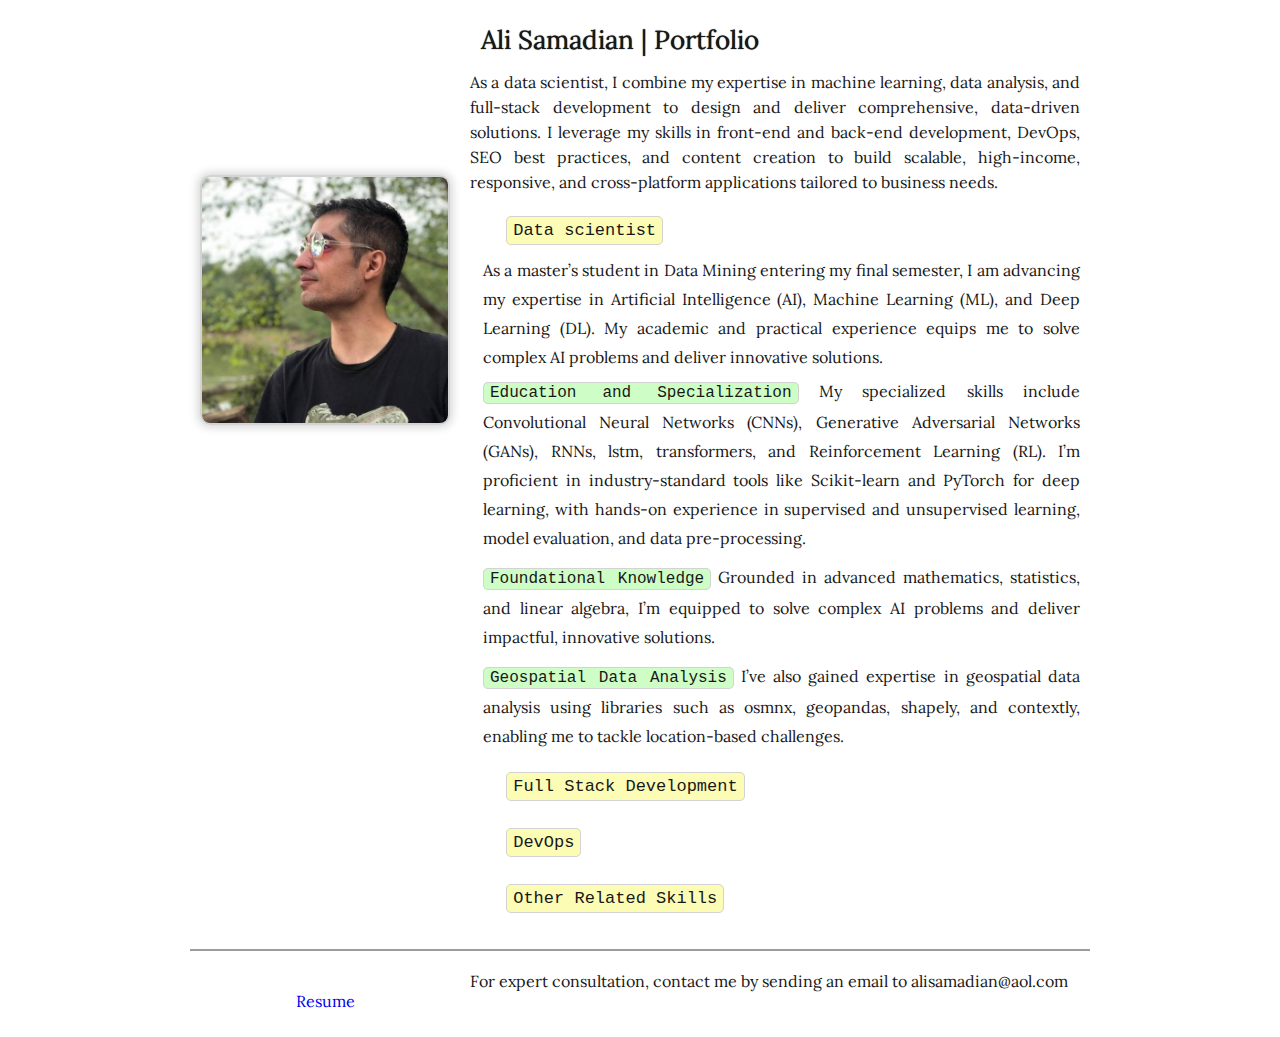
<file: index.html>
<!DOCTYPE html>
<html lang="en">
  <head>
    <meta charset="UTF-8" />
    <meta http-equiv="X-UA-Compatible" content="IE=edge" />
    <meta http-equiv="content-language" content="en" />
    <meta name="viewport" content="width=device-width, initial-scale=1.0" />
    <meta name="robots" content="index, follow, max-image-preview:large" />

    <title>Ali Samadian | Portfolio</title>
    <meta
      name="description"
      content="I am ali samadian and I possess a robust set of technical skills in software development, enabling me to deliver end-to-end solutions"
    />
    <meta name="keywords" content="ali samadian, Ali Samdian, ali samadi, developedbyali, full stack, machine learning" />
    
    <meta property="og:image:alt" content="Ali Samadian">
    <meta property="og:title" content="Ali Samadian">
    <meta property="og:url" content="https://alisamadian.github.io">
    <meta name="author" content="Ali Samadian">
    <meta name="publisher" content="Ali Samadian">
    <link rel="canonical" href="https://alisamadian.github.io">
    <link rel="icon" href="/static/ali_samadian.ico" sizes="any">

    <link href="https://fonts.googleapis.com/css2?family=Lora:ital,wght@0,400..700;1,400..700&display=swap" rel="stylesheet" />
    <link rel="stylesheet" href="index.css" />
    <link
      rel="stylesheet"
      href="https://pro.fontawesome.com/releases/v5.10.0/css/all.css"
      integrity="sha384-AYmEC3Yw5cVb3ZcuHtOA93w35dYTsvhLPVnYs9eStHfGJvOvKxVfELGroGkvsg+p"
      crossorigin="anonymous"
    />
  </head>
  <body>
    <div class="whole-container">
      <div class="main-container">
        <div class="first-row">
          <div class="first-row-right">
            <img class="first-row-right-avatar-image" src="./static/avatar.jpg" alt="ali samadian" width="250" height="190" />
          </div>

          <div class="first-row-left">
            <div class="first-row-left-text-container">
              <h1 class="first-row-left-h1">Ali Samadian | Portfolio</h1>
              <p class="first-row-left-introduction-p">
                As a data scientist, I combine my expertise in machine learning, data analysis, and full-stack development to design and deliver 
                comprehensive, data-driven solutions. I leverage 
                my skills in front-end and back-end development, DevOps, SEO best practices, and content creation to build scalable, high-income, 
                responsive, and cross-platform applications tailored to business needs.
              </p>
              <ul class="first-row-left-text-ul">
                <li>
                  <div id="data-scientist">
                    <pre id="first-row-left-text-ul-topic-indicator-data-scientist"> <i class="fas fa-chevron-down"></i> </pre>
                    <pre class="first-row-left-text-ul-topics">Data scientist</pre>
                  </div>
                  <div id="hidden-sections-data-scientist">
                    As a master’s student in Data Mining entering my final semester, I am advancing my expertise in Artificial Intelligence (AI), Machine Learning (ML), and Deep Learning (DL). My academic and practical experience equips me to solve complex AI problems and deliver innovative solutions.
                    <p>
                      <pre class="first-row-left-text-ul-sub-topics">Education and Specialization</pre> My specialized skills include Convolutional Neural Networks (CNNs), Generative Adversarial Networks (GANs), RNNs, lstm, transformers, and Reinforcement Learning (RL).
                       I’m proficient in industry-standard tools like Scikit-learn and PyTorch for deep learning, with hands-on experience 
                      in supervised and unsupervised learning, model evaluation, and data pre-processing. 
                      </p>
                      
                      <p>
                        <pre class="first-row-left-text-ul-sub-topics">Foundational Knowledge</pre> Grounded in advanced mathematics, statistics, and linear algebra, I’m equipped to solve complex AI problems and deliver impactful, innovative solutions.
                      </p>
                      <p>
                        <pre class="first-row-left-text-ul-sub-topics">Geospatial Data Analysis</pre>
                        I’ve also gained expertise in geospatial data analysis 
                        using libraries such as osmnx, geopandas, shapely, and contextly, enabling me to tackle location-based challenges. 
                      </p>
                  </div>
                </li>
                <li>
                  <div id="full-stack">
                    <pre id="first-row-left-text-ul-topic-indicator-full-stack"> <i class="fas fa-chevron-right"></i> </pre>
                    <pre class="first-row-left-text-ul-topics">Full Stack Development</pre>
                    <br />
                  </div>
                  <div id="hidden-sections-full-stack">
                    I am a skilled full-stack developer with comprehensive expertise across front-end and back-end technologies, delivering robust and user-focused web applications:
                    <p>
                      <pre class="first-row-left-text-ul-sub-topics">Front-End Mastery</pre> I am proficient in crafting responsive and visually engaging user interfaces using HTML, CSS, SASS, and Bootstrap. My expert-level command of Vanilla JavaScript empowers me to build dynamic, interactive features that enhance user experiences. I possess a deep understanding of Web Sockets for real-time data exchange, AJAX for seamless asynchronous operations, and Content Delivery Networks (CDNs) to optimize performance and scalability.
                    </p>
                    <p>
                      <pre class="first-row-left-text-ul-sub-topics">Back-End Specialization</pre> With over two years of hands-on experience, I excel in back-end development using Django and Django REST Framework (DRF) to create secure, scalable server-side solutions. I am adept at managing relational databases with SQL (primarily PostgreSQL) and non-relational databases with NoSQL (mostly Redis). My strong proficiency in Object-Relational Mapping (ORM) ensures efficient data modeling and querying, while my expertise in Asynchronous Server Gateway Interface (ASGI) technologies, such as Daphne and Channels, enables high-performance handling of asynchronous tasks.
                    </p>
                    <p>
                      <pre class="first-row-left-text-ul-sub-topics">End-to-End Development</pre> I bring extensive experience in integrating third-party APIs and developing feature-rich web applications tailored to complex requirements. My portfolio includes building systems with advanced functionalities such as booking systems, payment gateways, authentication and authorization modules, Learning Management Systems (LMS), blogs, dashboards, and e-commerce platforms—all designed to meet diverse business needs with precision and reliability.
                    </p>
                    <p>
                      <pre class="first-row-left-text-ul-sub-topics">Enhanced Skill Set</pre> Beyond the core stack, I am proficient in version control systems like Git for streamlined collaboration and code management. Additionally, my exposure to containerization tools like Docker ensures efficient development workflows and deployment readiness.
                    </p>
                </div>
                </li>

                <li>
                  <div id="devops">
                  <pre id="first-row-left-text-ul-topic-indicator-devops"> <i class="fas fa-chevron-right"></i> </pre>
                  <pre class="first-row-left-text-ul-topics">DevOps</pre>
                    <br />
                  </div>
                  <div id="hidden-sections-devops">
                    I am adept at managing and optimizing development workflows, ensuring seamless integration, deployment, and scalability of applications:
                  <p>
                    <pre class="first-row-left-text-ul-sub-topics">Containerization and Orchestration</pre> Proficient in Docker and Docker-Compose for containerizing applications, I ensure consistent environments across development, testing, and production stages. My skills enable efficient, scalable deployments with streamlined resource management.
                  </p>
                  <p>
                    <pre class="first-row-left-text-ul-sub-topics">Linux and Command-Line Mastery</pre> With a strong command of Linux environments and command-line operations, I excel in troubleshooting, task automation, and maintaining robust server infrastructures with precision.
                  </p>
                  <p>
                    <pre class="first-row-left-text-ul-sub-topics">Version Control and Collaboration</pre> Skilled in Git and GitHub, I facilitate collaborative development through effective version control, branching strategies, and code reviews, ensuring high-quality codebases and team synergy.
                  </p>
                  <p>
                    <pre class="first-row-left-text-ul-sub-topics">Deployment Automation and Web Server Configuration</pre> Experienced in automating deployment pipelines, I configure web servers using Nginx, including reverse proxies and support for ASGI and WSGI protocols, delivering efficient and reliable web applications using load balancing.
                  </p>
                  <p>
                    <pre class="first-row-left-text-ul-sub-topics">Task Scheduling and Automation</pre> Knowledgeable in Cron Jobs and task schedulers across diverse environments, I implement reliable automation for routine tasks and system maintenance, enhancing operational efficiency.
                  </p>
                </div>
                </li>
                <li>
                  <div id="other-skills">
                    <pre id="first-row-left-text-ul-topic-indicator-other-skills"> <i class="fas fa-chevron-right"></i> </pre>
                    <pre class="first-row-left-text-ul-topics">Other Related Skills</pre>
                    <br />
                  </div>
                  <div id="hidden-sections-other-skills">
                    I bring a versatile set of technical competencies that complement my core expertise, empowering me to address diverse challenges in software development and data-centric projects:
                    <p>
                      <pre class="first-row-left-text-ul-sub-topics">Web Scraping and Automation</pre> Proficient in Selenium and Scrapy, I excel in extracting data from web sources and automating repetitive tasks, driving efficient data collection and process optimization.
                    </p>
                    <p>
                      <pre class="first-row-left-text-ul-sub-topics">Data Analysis and Visualization</pre> With strong expertise in Python libraries like Pandas, Pandas TA, NumPy, and Matplotlib, I perform advanced data manipulation, analysis, and visualization to support data-driven decision-making.
                      </p>
                    <p>
                      <pre class="first-row-left-text-ul-sub-topics">Algorithmic Proficiency</pre> My expertise in Data Structures (DS) and Algorithm Design (AD) ensures optimized performance and efficient problem-solving across software solutions.
                    </p>
                    <p>
                      <pre class="first-row-left-text-ul-sub-topics">Search Engine Optimization (SEO)</pre> Knowledgeable in SEO best practices, I apply technical, on-page, and off-page strategies to enhance web visibility and boost organic traffic.
                    </p>
                  </div>
                </li>


              </ul>
            </div>
          </div>
        </div>
        <div class="line"></div>

        <div class="second-row">
          <div class="second-row-left">
            <div class="second-row-left-contact-text-container">
              <span>For expert consultation, contact me by sending an email to alisamadian@aol.com</span>
            </div>
          <ul class="first-row-left-social-icons-ul">
              <li class="first-row-left-social-icons-ul-li">
                <a href="https://github.com/alisamadian"><i class="fab fa-github"></i></a>
              </li>
              <li class="first-row-left-social-icons-ul-li">
                <a href="https://www.linkedin.com/in/alisamadian/"><i class="fab fa-linkedin-in"></i></a>
              </li>
              <li class="first-row-left-social-icons-ul-li">
                <a href="mailto:alisamadian@aol.com"><i class="far fa-envelope"></i></a>
              </li>
              <li class="first-row-left-social-icons-ul-li">
                <a href="tel:+989354920099"><i class="far fa-phone"></i></a>
              </li>
              <li class="first-row-left-social-icons-ul-li">
                <a href="https://t.me/alisamadian0"><i class="fab fa-telegram"></i></a>
              </li>
              <li class="first-row-left-social-icons-ul-li">
                <a href="https://wa.me/989354920099"><i class="fab fa-whatsapp"></i></a>
              </li>
              
            </ul>
            
          </div>
          <div class="second-row-right">
            <!-- <div class="second-row-academic"><a href="./resume.html">Academic CV</a></div> -->
            <div class="second-row-resume"><a href="./ali_samadian_resume.pdf" download> Resume <i class="far fa-download"></i></a></div>
          </div>
        </div>
        <div class="third-row"></div>
      </div>
      <script src="./index.js"></script>
    </div>
  </body>
</html>
</file>
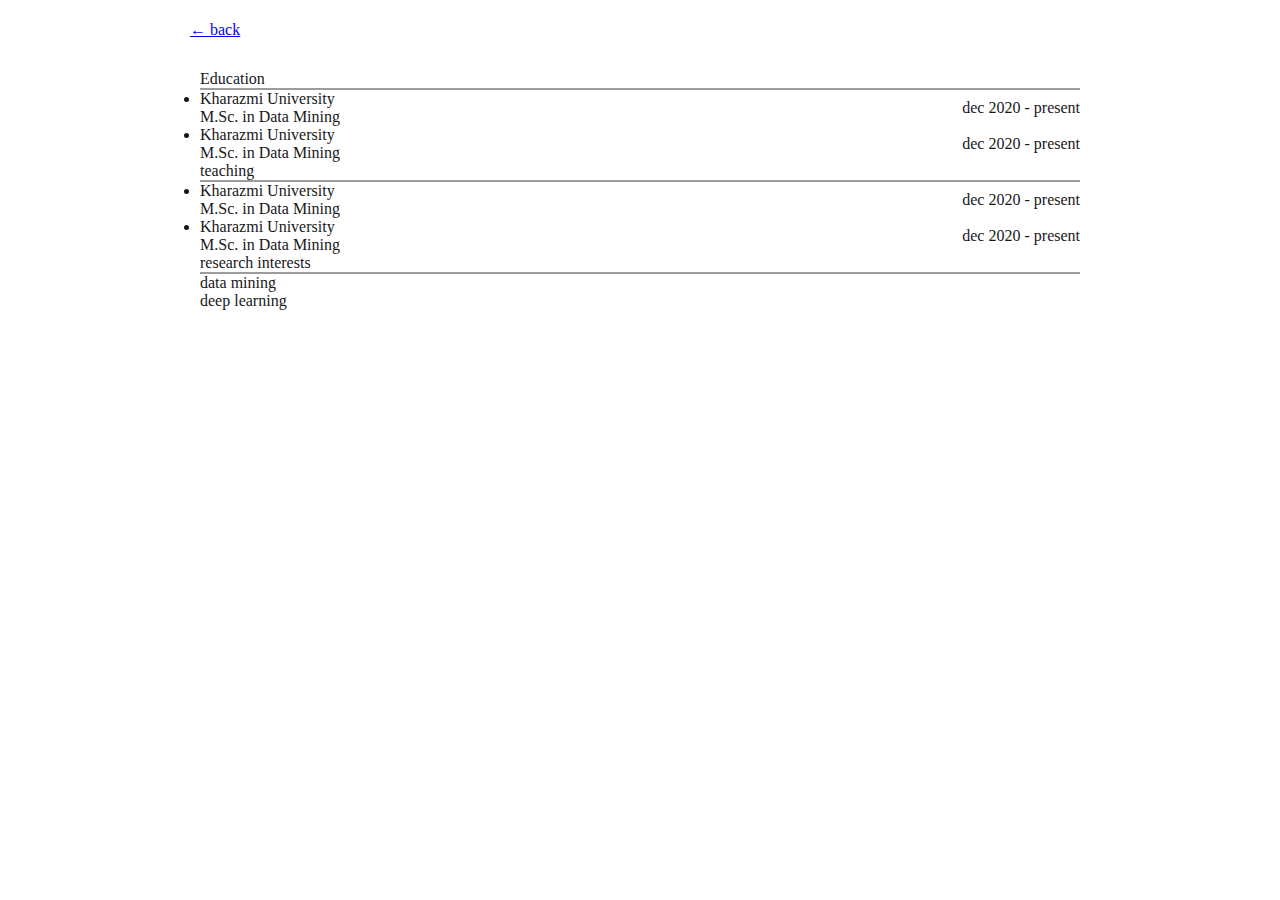
<file: academic.html>
<!DOCTYPE html>
<html lang="en">
  <head>
    <meta charset="UTF-8" />
    <meta name="viewport" content="width=device-width, initial-scale=1.0" />
    <link rel="stylesheet" href="index.css" />
    <title>Document</title>
  </head>
  <body>
    <div class="whole-container">
      <div class="main-container">
        <div class="academic-first-row"><a href="./index.html">&#8592; back</a></div>
        <div class="academic-second-row">
          <div class="academic-second-row-education">
            <p>Education</p>
            <div class="line"></div>
            <ul class="academic-second-row-education-ul">
              <li class="academic-second-row-education-ul-li">
                <div class="academic-second-row-education-li-div">
                  <div class="academic-second-row-education-li-left">
                    <p>Kharazmi University</p>
                    <p>M.Sc. in Data Mining</p>
                  </div>
                  <div class="academic-second-row-education-li-right">dec 2020 - present</div>
                </div>
              </li>
              <li class="academic-second-row-education-ul-li">
                <div class="academic-second-row-education-li-div">
                  <div class="academic-second-row-education-li-left">
                    <p>Kharazmi University</p>
                    <p>M.Sc. in Data Mining</p>
                  </div>
                  <div class="academic-second-row-education-li-right">dec 2020 - present</div>
                </div>
              </li>
            </ul>
          </div>
          <div class="academic-second-row-education">
            <p>teaching</p>
            <div class="line"></div>
            <ul class="academic-second-row-education-ul">
              <li class="academic-second-row-education-ul-li">
                <div class="academic-second-row-education-li-div">
                  <div class="academic-second-row-education-li-left">
                    <p>Kharazmi University</p>
                    <p>M.Sc. in Data Mining</p>
                  </div>
                  <div class="academic-second-row-education-li-right">dec 2020 - present</div>
                </div>
              </li>
              <li class="academic-second-row-education-ul-li">
                <div class="academic-second-row-education-li-div">
                  <div class="academic-second-row-education-li-left">
                    <p>Kharazmi University</p>
                    <p>M.Sc. in Data Mining</p>
                  </div>
                  <div class="academic-second-row-education-li-right">dec 2020 - present</div>
                </div>
              </li>
            </ul>
          </div>
          <div class="academic-second-row-research">
            <p>research interests</p>
            <div class="line"></div>
            <ul class="academic-second-row-research-ul">
              <li class="academic-second-row-research-ul-li">
                <p>data mining</p>
              </li>
              <li class="academic-second-row-research-ul-li">
                <p>deep learning</p>
              </li>
            </ul>
          </div>
        </div>
        <div class="academic-third-row"></div>
      </div>
    </div>
  </body>
</html>
</file>
<file: index.css>
.lora-1 {
  font-family: "Lora", serif;
  font-optical-sizing: auto;
  font-style: normal;
}
/* css reset */
html {
  box-sizing: border-box;
  font-size: 16px;
  font-family: Lora;
}

*,
*:before,
*:after {
  box-sizing: inherit;
}

body,
h1,
h2,
h3,
h4,
h5,
h6,
pre,
p,
ol,
ul {
  margin: 0;
  padding: 0;
  font-weight: normal;
}

img {
  max-width: 100%;
  height: auto;
}
pre {
  display: inline !important;
}

:root {
  --black:#181818;
  --white: #ffffff;
  --border: #d3d3d3;
  --backgroundgray: #f0f0f0;
  --line: #9c9c9c;
  --yellow: #fcfcb5;
  --red: #ffadad;
  --green: #cefec5;
  --blue: #a4edf4;
  --purple: #bdb2ff;
}

.line {
  width: 100%;
  min-height: 2px;
  background-color: var(--line);
}

/* start of index.html */

.whole-container {
  width: 100%;
  min-height: 10px;
  display: flex;
  flex-direction: column;
  justify-content: flex-start;
  align-items: center;
}

.main-container {
  width: 900px;
  min-height: 10px;
  display: flex;
  flex-direction: column;
  justify-content: flex-start;
  align-items: center;
  color: var(--black);
}
.first-row {
  width: 100%;
  min-height: 600px;
  display: flex;
  flex-direction: row;
  justify-content: center;
  align-items: flex-start;
}
.first-row-left {
  width: 70%;
  min-height: 100px;
  padding: 10px;
  display: flex;
  flex-direction: column;
  justify-content: center;
  align-items: flex-start;
}
.first-row-left-text-container {
  padding: 10px 0;
  display: block;
  text-align: justify;
  line-height: 29px;
}
.first-row-left-text-ul {
  list-style-type: none;
  list-style-image: url(./static/arrow.webp);
  margin-inline-start: 8px;
}
.first-row-left-text-ul li {
  padding: 10px 0 0 5px;
  margin: 5px 0;
  font-size: 16px;
  display: flex;
  flex-direction: column;
  justify-content: flex-start;
  align-items: flex-start;
}
.first-row-left-text-ul li div p {
  padding-top: 5px;
}

.first-row-left-text-ul-topics {
  padding: 4px 6px;
  border: solid 1px var(--border);
  border-radius: 5px;
  font-size: 17px;
  background-color: var(--yellow);
  cursor: pointer;
  user-select: none;
}

.first-row-left-text-ul-sub-topics {
  padding: 1px 6px;
  border: solid 1px var(--border);
  border-radius: 5px;
  background-color: var(--green);
}

.first-row-left-h1 {
  text-align: left;
  display: inline;
  line-height: 40px;
  text-shadow: 0 0 1px black;
  font-size: 26px;
  padding: 0px 6px 5px 6px;
  margin: 0 5px;
}
.first-row-left-introduction-p {
  padding: 5px 0 5px 0;
  margin-top: 5px;
  font-size: 16px;
  line-height: 25px;
}
.second-row-left-contact-text-container {
  width: 100%;
  padding: 10px 10px;
  display: flex;
  flex-direction: row;
  justify-content: flex-start;
  align-items: center;
  line-height: 25px;
}

.first-row-left-social-icons-ul {
  list-style-type: none;
  width: 100%;
  min-height: 10px;
  display: flex;
  flex-direction: row;
  justify-content: flex-start;
  align-items: center;
}
.first-row-left-social-icons-ul-li {
  padding: 20px 12px;
  font-size: 20px;
}

.first-row-right {
  width: 30%;
  min-height: 600px;
  padding: 10px;
  display: flex;
  flex-direction: row;
  justify-content: center;
  align-items: center;
}
.first-row-right-avatar-image {
  width: 250px;
  min-height: 190px;
  border: solid 2px var(--border);
  box-shadow: 0 0 10px 2px var(--border);
  border-radius: 10px;
}
.second-row {
  width: 100%;
  min-height: 100px;
  display: flex;
  flex-direction: row-reverse;
  justify-content: center;
  align-items: center;
}
.second-row-right {
  width: 30%;
  min-height: 40px;
  display: flex;
  flex-direction: row;
  justify-content: center;
  align-items: center;
}
.second-row-academic a {
  text-decoration: none;
}
.second-row-resume a {
  text-decoration: none;
}

.second-row-left {
  width: 70%;
  min-height: 40px;
  display: flex;
  flex-direction: column;
  justify-content: center;
  align-items: flex-start;
}

/* topics */
#data-scientist,
#full-stack,
#devops,
#other-skills {
  padding: 0 0 10px 0;
}



@media only screen and (max-width: 900px) {
  .main-container {
    width: 100%;
  }
  .first-row {
    width: 100%;
    min-height: 500px;
    display: flex;
    flex-direction: column;
    justify-content: flex-start;
    align-items: center;
  }
  .first-row-left {
    width: 95%;
    min-height: 100px;
    padding: 0;
  }
  .first-row-left-introduction-p {
    font-size: 14px;
    line-height: 23px;
  }
  .first-row-left-text-ul li {
    padding: 10px 5px 0 0px;
    font-size: 14px;
    line-height: 23px;
  }
  .first-row-right {
    width: 90%;
    min-height: 250px;
    padding: 30px 0 0 0;
  }
  .first-row-right-avatar-image {
    width: 180px;
    min-height: 120px;
  }
  .second-row {
    width: 100%;
    min-height: 100px;
    padding: 15px 0;
    display: flex;
    flex-direction: column-reverse;
    justify-content: flex-start;
    align-items: center;
  }
  .second-row-left {
    width: 85%;
    min-height: 40px;
  }
  .second-row-left-contact-text-container {
    justify-content: center;
    text-align: center;
  }
  .first-row-left-social-icons-ul {
    justify-content: center
  }

  .line {
    display: none;
  }
  
}

/* academic --------------------------------------------------- */
.academic-first-row {
  width: 100%;
  min-height: 60px;
  display: flex;
  flex-direction: row;
  justify-content: flex-start;
  align-items: center;
}
.academic-second-row {
  width: 100%;
  min-height: 10px;
  padding: 10px;
  display: flex;
  flex-direction: column;
  justify-content: flex-start;
  align-items: flex-start;
}
.academic-second-row-education {
  width: 100%;
  min-height: 10px;
  display: flex;
  flex-direction: column;
  justify-content: flex-start;
  align-items: flex-start;
}
.academic-second-row-education-ul {
  width: 100%;
  min-height: 10px;
}
.academic-second-row-education-ul-li {
  width: 100%;
  min-height: 10px;
}
.academic-second-row-education-li-div {
  width: 100%;
  min-height: 10px;
  display: flex;
  flex-direction: row;
  justify-content: space-between;
  align-items: center;
}
.academic-second-row-education-li-left {
  width: 50%;
  min-height: 10px;
  display: flex;
  flex-direction: column;
  justify-content: flex-start;
  align-items: flex-start;
}
.academic-second-row-education-li-right {
  width: 30%;
  min-height: 10px;
  display: flex;
  flex-direction: row;
  justify-content: flex-end;
  align-items: center;
}
.academic-second-row-research {
  width: 100%;
  min-height: 10px;
  display: flex;
  flex-direction: column;
  justify-content: flex-start;
  align-items: flex-start;
}
.academic-second-row-research-ul {
  width: 100%;
  min-height: 10px;
}
.academic-second-row-research-ul-li {
  width: 100%;
  min-height: 10px;
  display: flex;
  flex-direction: row;
  justify-content: flex-start;
  align-items: center;
}
</file>
